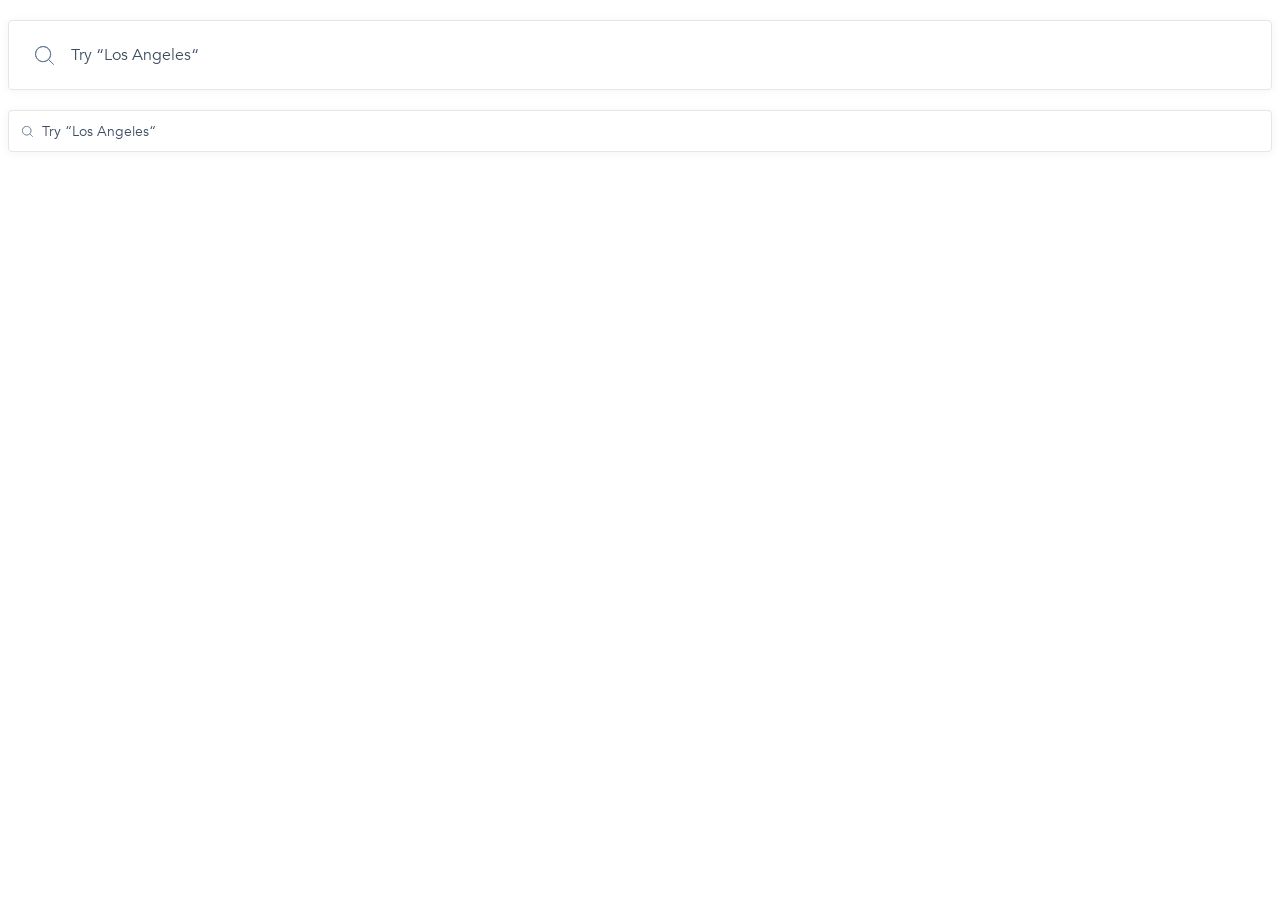
<file: index.html>
<!doctype html><html lang="en" class="page"><head><meta charset="utf-8"><meta name="viewport" content="width=device-width, user-scalable=no, initial-scale=1.0, maximum-scale=1.0, minimum-scale=1.0"><meta http-equiv="X-UA-Compatible" content="ie=edge"><title>Document</title><link rel="stylesheet" href="index.b83d4623.css"></head><body> <div class="search-bar"> <form class="search-bar__item search-bar__item--large" data-qa="big"> <div class="search-bar__icon search-bar__icon--large"></div> <input type="text" data-qa="keypress" placeholder="Try “Los Angeles“" class="search-bar__field search-bar__field--large"> </form> <form class="search-bar__item search-bar__item--small" data-qa="small"> <div class="search-bar__icon search-bar__icon--small"></div> <input type="text" placeholder="Try “Los Angeles“" class="search-bar__field search-bar__field--small"> </form> </div> </body></html>
</file>
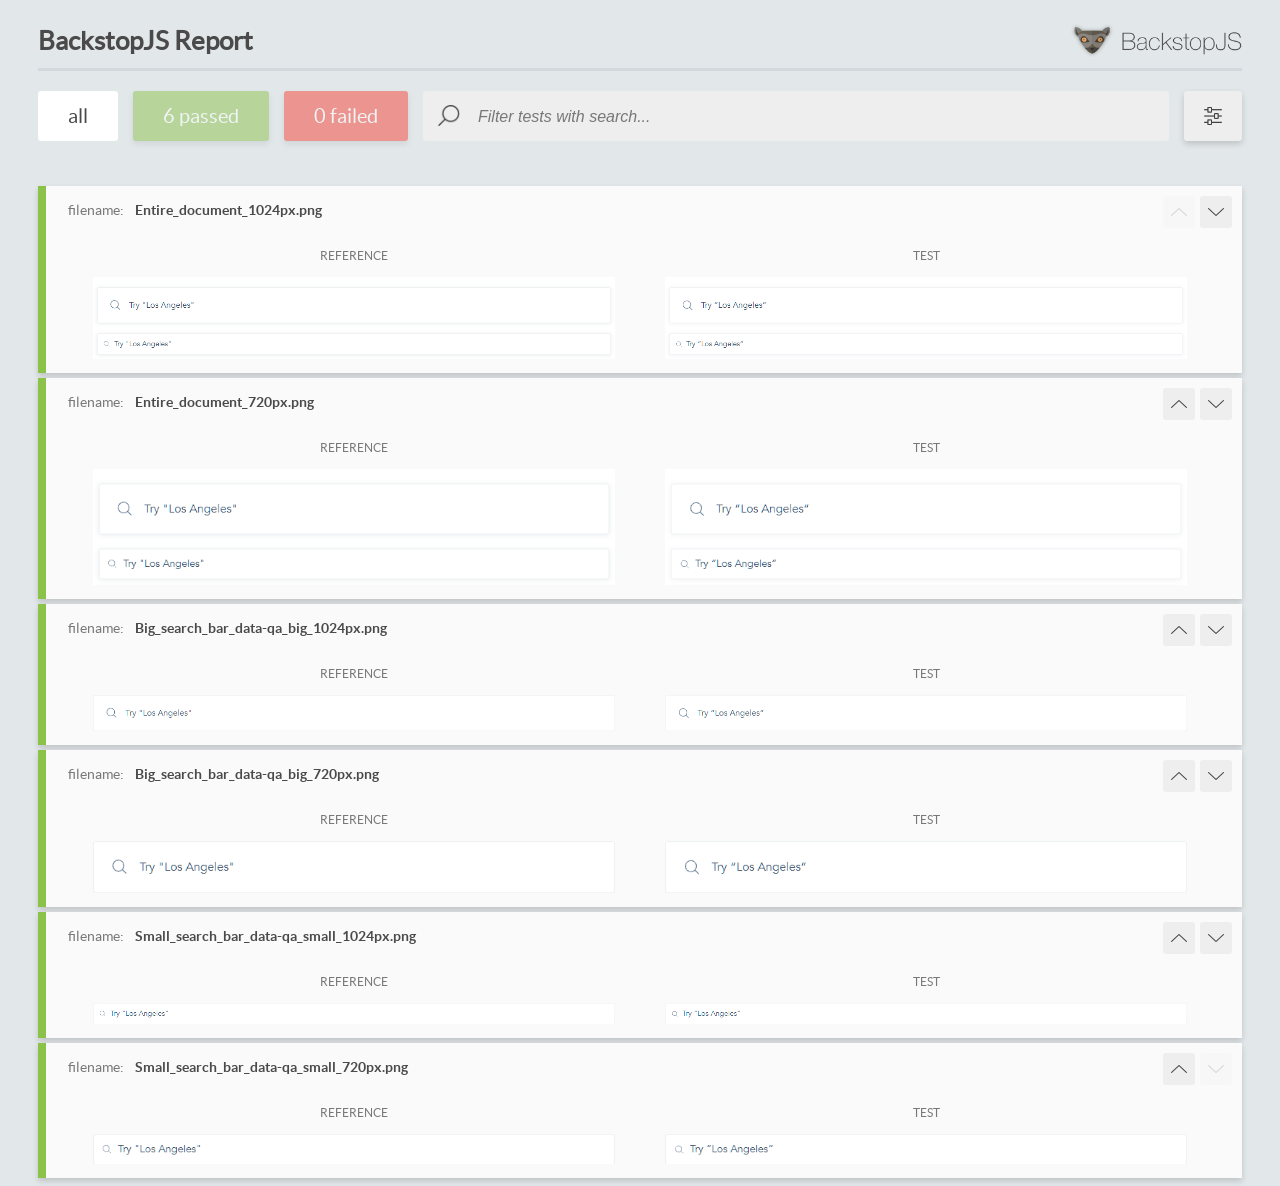
<file: report/html_report/index.html>
<!DOCTYPE html>
<html>
  <head>
    <meta charset="utf-8">
    <!-- Disable Cache -->
    <meta http-equiv="Cache-Control" content="no-cache, no-store, must-revalidate">
    <meta http-equiv="Pragma" content="no-cache">
    <meta http-equiv="Expires" content="0">

    <title>BackstopJS Report</title>

    <style>
      @font-face {
          font-family: 'latoregular';
          src: url('./assets/fonts/lato-regular-webfont.woff2') format('woff2'),
              url('./assets/fonts/lato-regular-webfont.woff') format('woff');
          font-weight: 400;
          font-style: normal;
      }
      @font-face {
          font-family: 'latobold';
          src: url('./assets/fonts/lato-bold-webfont.woff2') format('woff2'),
              url('./assets/fonts/lato-bold-webfont.woff') format('woff');
          font-weight: 700;
          font-style: normal;
      }

      .ReactModal__Body--open {
          overflow: hidden;
      }
      .ReactModal__Body--open .header {
        display: none;
      }

    </style>
  </head>
  <body style="background-color: #E2E7EA">
    <div id="root">

    </div>
    <script>
      function report (report) { // eslint-disable-line no-unused-vars
        window.tests = report;
      }
    </script>
    <script src="config.js"></script>
    <script src="index_bundle.js"></script>
  </body>
</html>
</file>
<file: index.b83d4623.css>
@font-face{font-family:Avenir;font-style:normal;font-weight:300;src:url(Avenir-Book.657c3568.ttf)}@font-face{font-family:Avenir;font-style:normal;font-weight:700;src:url(Avenir-Heavy.01d9ab74.ttf)}.search-bar__item{box-sizing:border-box;border:1px solid #e1e7ed;border-radius:4px;align-items:center;margin-top:20px;display:flex;box-shadow:0 1px 8px #3d4e6110}.search-bar__item--large{gap:17px;height:70px;padding-left:26px}.search-bar__item--small{gap:9px;height:42px;padding-left:13px}.search-bar__icon{background-image:url(Search.ccd3c07b.svg);background-repeat:no-repeat}.search-bar__icon--large{background-size:19px 19px;width:19px;height:19px}.search-bar__icon--small{background-size:11px 11px;width:11px;height:11px}.search-bar__field{border:0;padding:0;font-family:Avenir,sans-serif;font-weight:300;display:block}.search-bar__field::placeholder{color:#3d4e61}.search-bar__field--large{height:22px;font-size:16px}.search-bar__field--small{height:20px;font-size:14px}.search-bar__item:active{border:0}.search-bar__field:focus{text-shadow:0 4px 4px #00000025;background-color:#0000;outline:none;font-family:Avenir,sans-serif;font-weight:700}.search-bar__field--small:focus{text-shadow:none}.search-bar__item:focus-within{background:linear-gradient(#fff,#f6f6f7);box-shadow:0 4px 4px #00000025}.search-bar__item--small:focus-within{box-shadow:none}.search-bar__item:hover{box-shadow:0 3px 8px #3d4e6120}
/*# sourceMappingURL=index.b83d4623.css.map */
</file>
